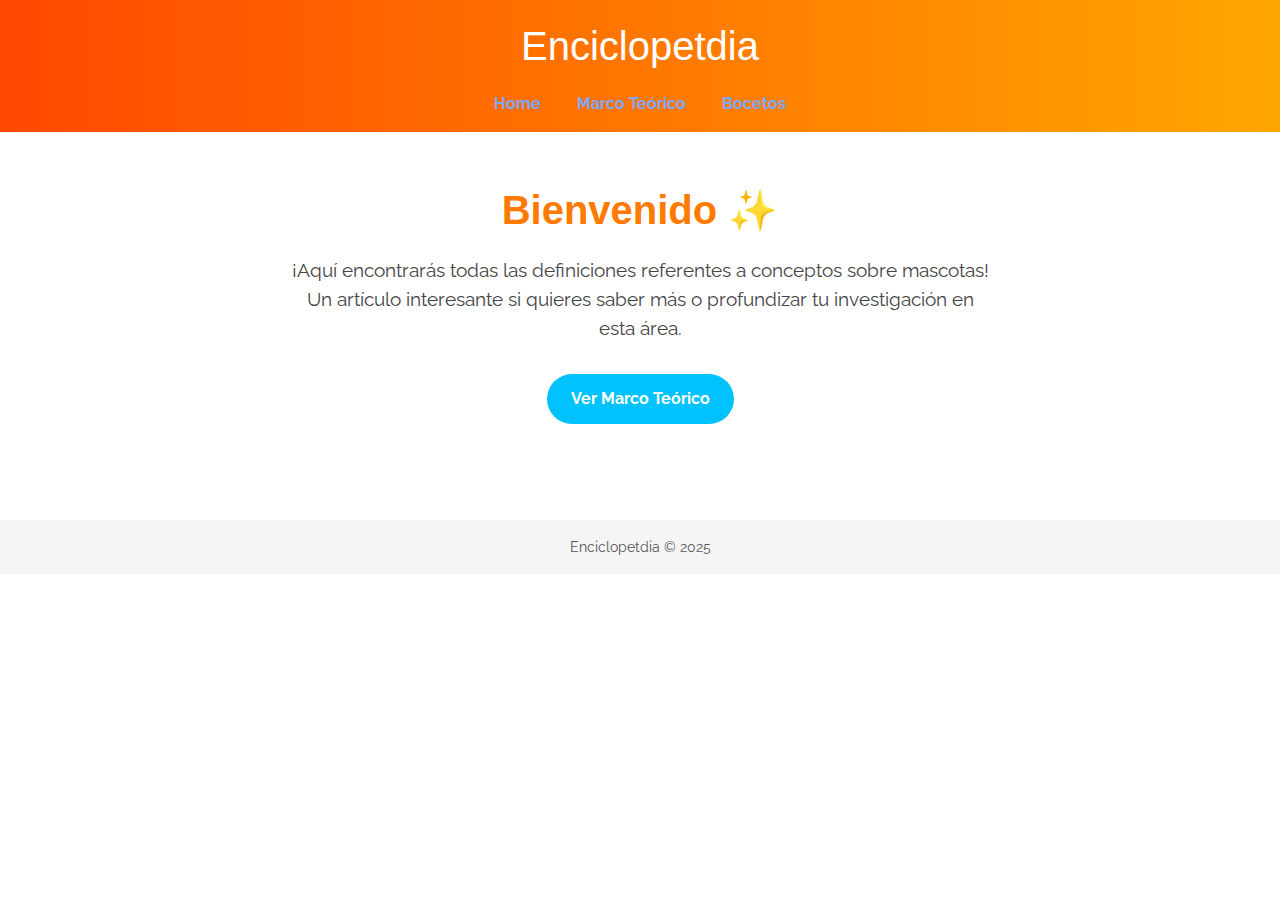
<file: index.html>
<!DOCTYPE html>
<html lang="es">
    <head>
        <meta charset="UTF-8">
        <meta name="description" content="Enciclopetdia wiki">
        <meta name="keywords" content="mascotas, adopción, cuidados, higiene. limpieza, paseo, peludo, correa, perro, gato, ave, dueño,
        animal, humano, doméstico, alimento, arenero, desechos, ropa, accesorios, pechera, croqueta">
        <meta name="viewport" content="width=device-width, initial-scale=1.0">
        <title>Enciclopetdia-wiki</title>
        <link rel="stylesheet" href="css/estilos.css">

        <!----Tipografías para la página-->
        <link href="https://fonts.googleapis.com/css2?family=Raleway:ital,wght@0,100..900;1,100..900&family=Viga&display=swap" rel="stylesheet  ">

    </head>

    <body>
            <!-----Cabecera----->
        <header>
          <h1>Enciclopetdia</h1>
             <nav>
                <a href="index.html">Home</a>   
                <a href="marco.html">Marco Teórico</a>
                <a href="bocetos.html">Bocetos</a>
             </nav>
        </header>

            <!-----Entrada de Home----->

        <section class="home-container">
            <h1>Bienvenido ✨</h1>
        <p>¡Aquí encontrarás todas las definiciones referentes a conceptos sobre mascotas!
            <br>
            Un artículo interesante si quieres saber más o profundizar tu investigación en esta área.</brZ>
        </p>
            <a href="marco.html" class="btn-main">Ver Marco Teórico</a>
        </section>

    <footer>
        <p>Enciclopetdia © 2025</p>
    </footer>





    </body>
</html>
</file>
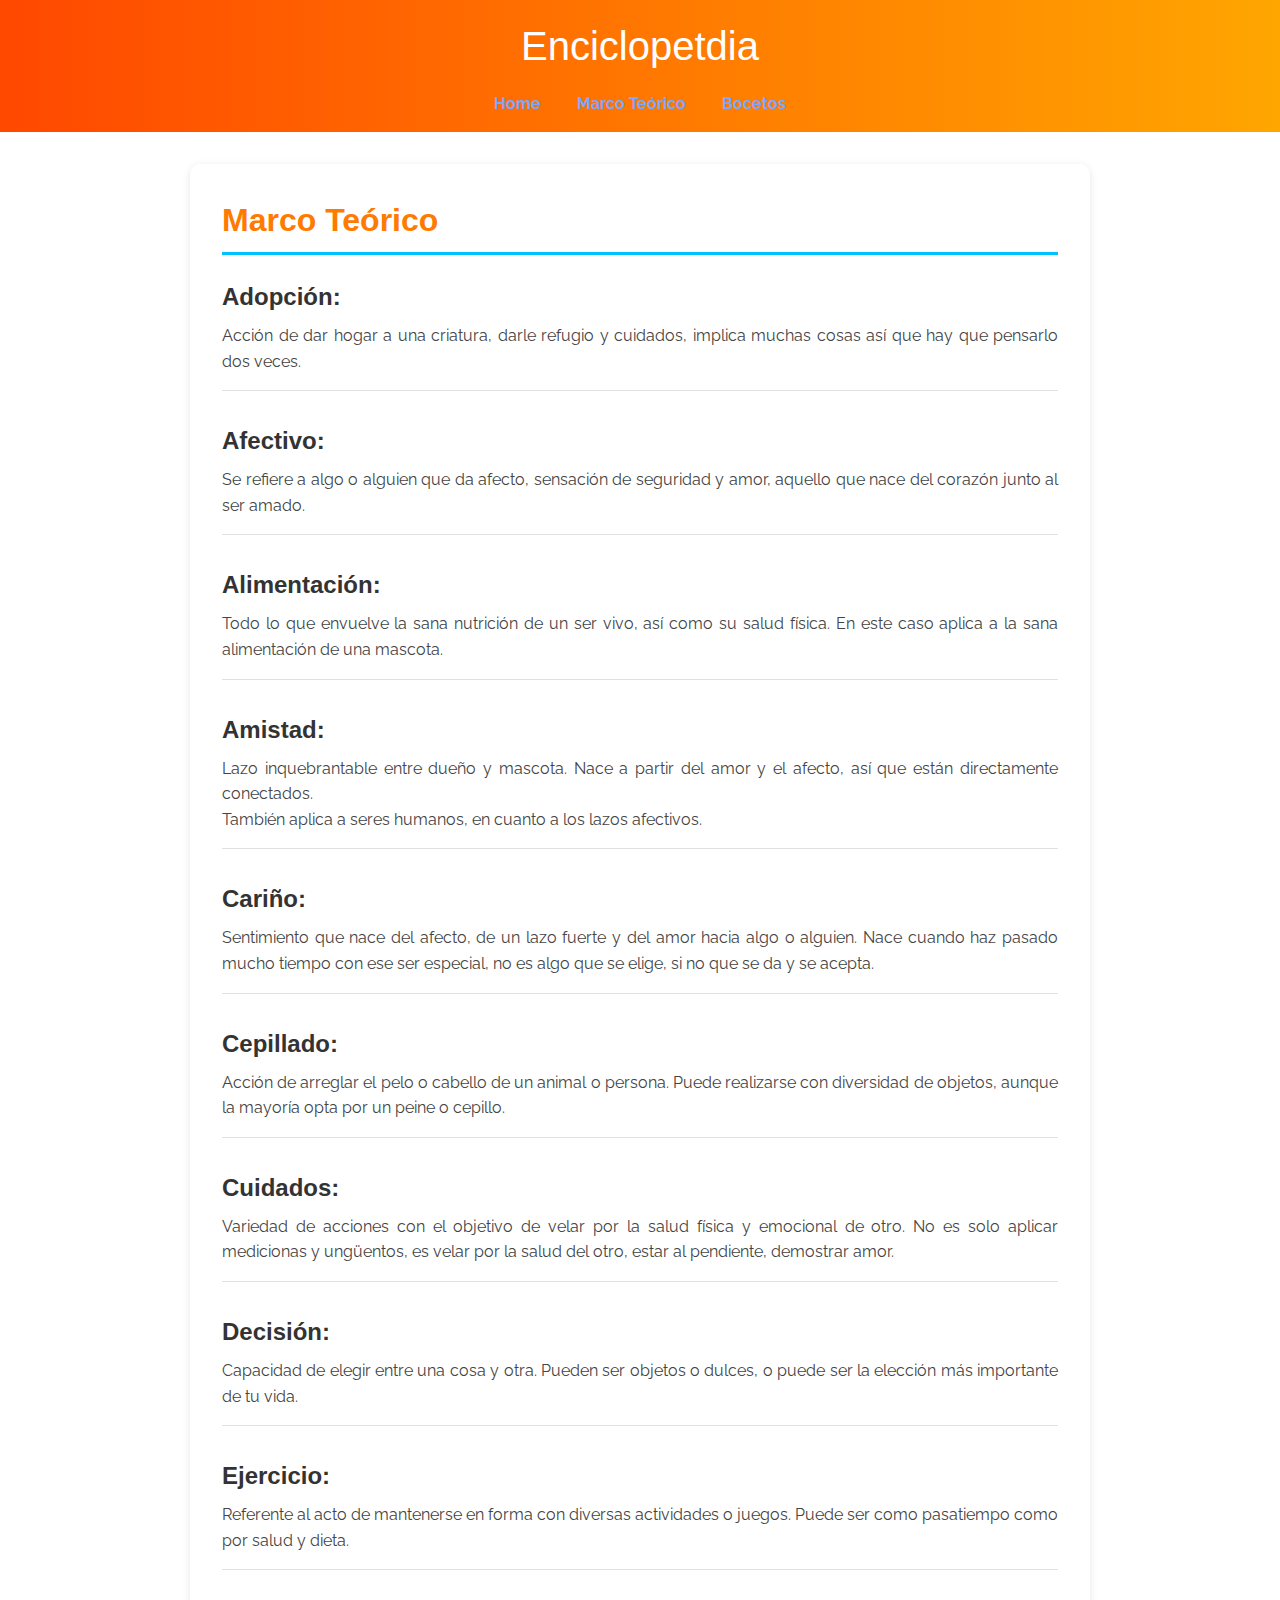
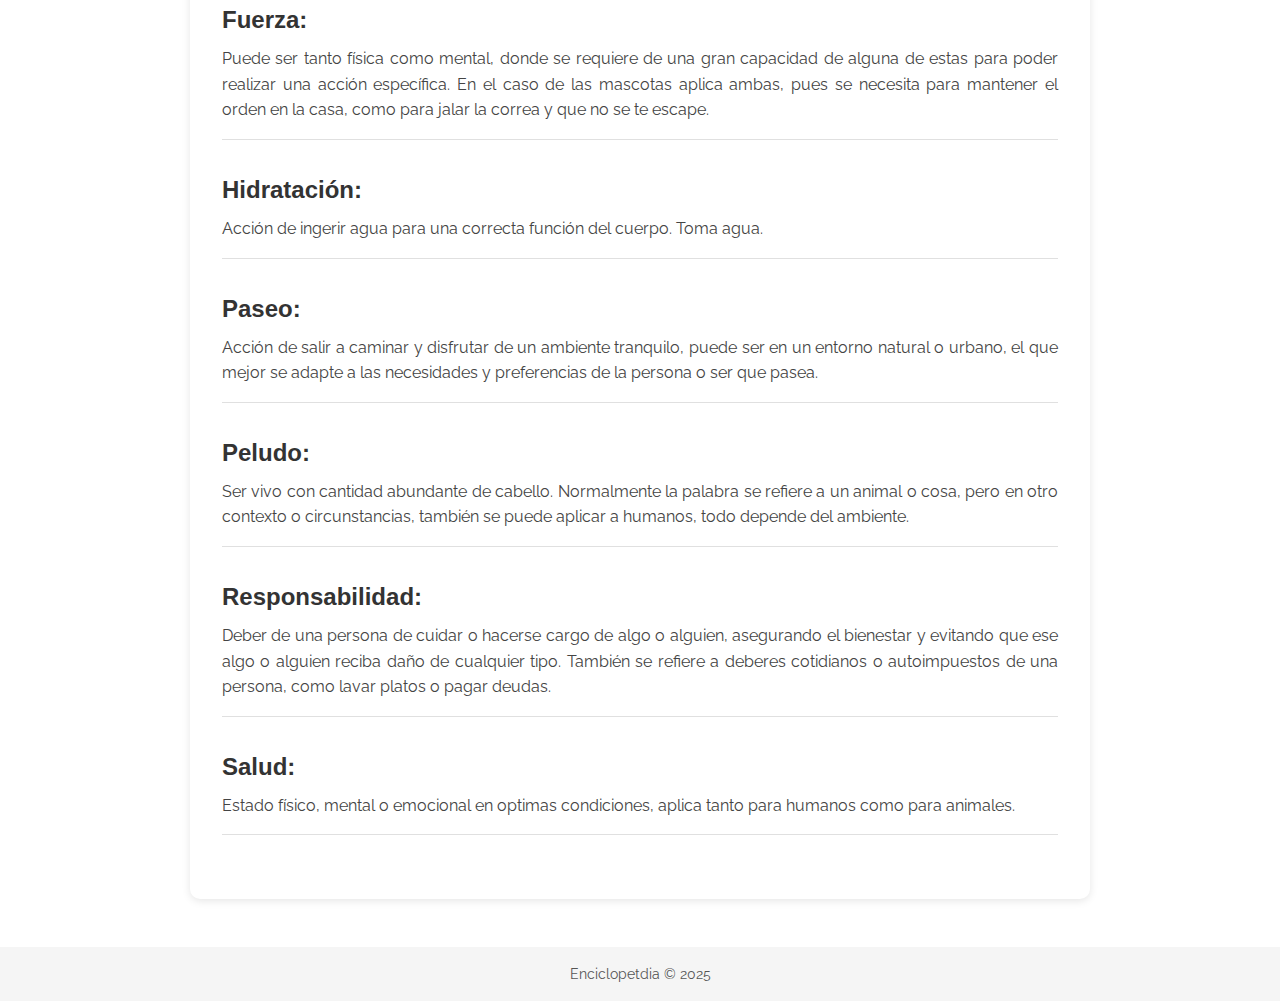
<file: marco.html>
<!DOCTYPE html>
<html lang="es">
    <head>
        <meta charset="UTF-8">
        <meta name="description" content="Enciclopetdia wiki">
        <meta name="keywords" content="mascotas, adopción, cuidados, higiene. limpieza, paseo, peludo, correa, perro, gato, ave, dueño,
        animal, humano, doméstico, alimento, arenero, desechos, ropa, accesorios, pechera, croqueta">      
        <meta name="viewport" content="width=device-width, initial-scale=1.0">
        <title>Marco Teórico</title>
        <link rel="stylesheet" href="css/estilos-del-marco.css">
        
        <!----Tipografías para la página-->
        <link href="https://fonts.googleapis.com/css2?family=Raleway:ital,wght@0,100..900;1,100..900&family=Viga&display=swap" rel="stylesheet  ">
    
    </head>

    <body>

        <header>
            <h1>Enciclopetdia</h1>
                <nav>
                <a href="index.html">Home</a>
                <a href="marco.html">Marco Teórico</a>
                <a href="bocetos.html">Bocetos</a>
                </nav>
        </header>

        <section class="content">
            <h2>Marco Teórico</h2>

            <!-- Ejemplo de definición -->
            <article class="article">
            <h3>Adopción:</h3>
            <p>
                Acción de dar hogar a una criatura, darle refugio y cuidados, implica muchas cosas así que hay que pensarlo dos veces.
            </p>
            </article>

            <article class="article">
            <h3>Afectivo:</h3>
            <p>
                Se refiere a algo o alguien que da afecto, sensación de seguridad y amor, aquello que nace del corazón junto al ser amado.
            </p>
            </article>

            <article class="article">
            <h3>Alimentación:</h3>
            <p>
                 Todo lo que envuelve la sana nutrición de un ser vivo, así como su salud física. En este caso aplica a la sana alimentación
                 de una mascota.
            </p>
            </article>

            <article class="article">
            <h3>Amistad:</h3>
            <p>
                 Lazo inquebrantable entre dueño y mascota. Nace a partir del amor y el afecto, así que están directamente conectados.
                 <br>También aplica a seres humanos, en cuanto a los lazos afectivos.
            </p>
            </article>

            <article class="article">
            <h3>Cariño:</h3>
            <p>
                 Sentimiento que nace del afecto, de un lazo fuerte y del amor hacia algo o alguien. Nace cuando haz pasado mucho tiempo
                 con ese ser especial, no es algo que se elige, si no que se da y se acepta.
            </p>
            </article>

            <article class="article">
            <h3>Cepillado:</h3>
            <p>
                 Acción de arreglar el pelo o cabello de un animal o persona. Puede realizarse con diversidad de objetos, aunque
                 la mayoría opta por un peine o cepillo.
            </p>
            </article>

            <article class="article">
            <h3>Cuidados:</h3>
            <p>
                Variedad de acciones con el objetivo de velar por la salud física y emocional de otro. No es solo aplicar medicionas
                y ungüentos, es velar por la salud del otro, estar al pendiente, demostrar amor.
            </p>
            </article>

            <article class="article">
            <h3>Decisión:</h3>
            <p>
                Capacidad de elegir entre una cosa y otra. Pueden ser objetos o dulces, o puede ser la elección más importante de tu vida.
            </p>
            </article>

            <article class="article">
            <h3>Ejercicio:</h3>
            <p>
                Referente al acto de mantenerse en forma con diversas actividades o juegos. Puede ser como pasatiempo como por salud y dieta.
            </p>
            </article>

            <article class="article">
            <h3>Fuerza:</h3>
            <p>
                Puede ser tanto física como mental, donde se requiere de una gran capacidad de alguna de estas para poder realizar una
                acción específica. En el caso de las mascotas aplica ambas, pues se necesita para mantener el orden en la casa, como
                para jalar la correa y que no se te escape.
            </p>
            </article>

            <article class="article">
            <h3>Hidratación:</h3>
            <p>
                Acción de ingerir agua para una correcta función del cuerpo. Toma agua.
            </p>
            </article>

            <article class="article">
            <h3>Paseo:</h3>
            <p>
                Acción de salir a caminar y disfrutar de un ambiente tranquilo, puede ser en un entorno natural o urbano, el que mejor
                se adapte a las necesidades y preferencias de la persona o ser que pasea.
            </p>
            </article>

            <article class="article">
            <h3>Peludo:</h3>
            <p>
                Ser vivo con cantidad abundante de cabello. Normalmente la palabra se refiere a un animal o cosa, pero en otro contexto
                o circunstancias, también se puede aplicar a humanos, todo depende del ambiente.
            </p>
            </article>

            <article class="article">
            <h3>Responsabilidad:</h3>
            <p>
                Deber de una persona de cuidar o hacerse cargo de algo o alguien, asegurando el bienestar y evitando que ese algo o alguien
                reciba daño de cualquier tipo. También se refiere a deberes cotidianos o autoimpuestos de una persona, como lavar platos o
                pagar deudas.
            </p>
            </article>

            <article class="article">
            <h3>Salud:</h3>
            <p>
                Estado físico, mental o emocional en optimas condiciones, aplica tanto para humanos como para animales. 
            </p>
            </article>

        </section>

        <footer>
            <p>Enciclopetdia © 2025</p>
        </footer>


    </body>
</html>
</file>
<file: css/estilos.css>
*{
    margin: 0;
    padding: 0;
    box-sizing: border-box;
}

body {
    font-family: "Raleway", sans-serif;
    line-height: 1.5;
    background-color: #ffffff;
    color: #333;
    margin: 0;
    padding: 0;
}

h1, h2, h3, h4, h5, h6 {
    font-family: "Raleaway", sans-serif;
}

header {
    background: linear-gradient(90deg, #ff4800, #ffa600);
    color: #ffffff;
    text-align: center;
    padding: 1rem 2rem;

}

header h1 {
    font-size: 2.5rem;
    margin-bottom: 1rem;
    font-family: "Bahiana", sans-serif;
    font-weight: 500;
}

nav ul {
    list-style: none;
    display: flex;
    justify-content: center;
    gap: 2rem;
    margin-top: 0.5rem;

}

nav a {
    color: #7ca6ff;
    text-decoration: none;
    font-weight: bold;
    margin: 0 1rem;
    transition: color 0.3s ease;
}

nav a:hover {
    color: #ffd966;
}

.features {
    display: flex;
    justify-content: center;
    gap: 2rem;
    padding: 4rem 2rem;
    background-color: white;
}

.home-container {
  display: flex;
  flex-direction: column;
  align-items: center;
  justify-content: center;
  padding: 3rem 2rem;
  text-align: center;
}

.home-container h1 {
  font-size: 2.5rem;
  color: #ff7a00; /* naranja */
  margin-bottom: 1rem;
}

.home-container p {
  max-width: 700px;
  font-size: 1.2rem;
  color: #444;
  margin-bottom: 2rem;
}


/*idk*/


.btn-main {
  background: #00c2ff; /* celeste */
  color: white;
  padding: 0.8rem 1.5rem;
  border-radius: 25px;
  text-decoration: none;
  font-weight: bold;
  transition: background 0.3s ease, transform 0.2s ease;
}

.btn-main:hover {
  background: #009ed6; /* celeste más oscuro */
  transform: scale(1.05);
}



/*adadsadf*/

footer {
  margin-top: 3rem;
  padding: 1rem;
  background: #f5f5f5;
  text-align: center;
  font-size: 0.9rem;
  color: #555;
}
</file>
<file: css/estilos-del-marco.css>
/* =================== Estilos Marco Teórico =================== */

*{
    margin: 0;
    padding: 0;
    box-sizing: border-box;
}

body {
    font-family: "Raleway", sans-serif;
    line-height: 1.5;
    background-color: #ffffff;
    color: #333;
    margin: 0;
    padding: 0;
}

h1, h2, h3, h4, h5, h6 {
    font-family: "Raleaway", sans-serif;
}

header {
    background: linear-gradient(90deg, #ff4800, #ffa600);
    color: #ffffff;
    text-align: center;
    padding: 1rem 2rem;

}

header h1 {
    font-size: 2.5rem;
    margin-bottom: 1rem;
    font-family: "Bahiana", sans-serif;
    font-weight: 500;
}

nav ul {
    list-style: none;
    display: flex;
    justify-content: center;
    gap: 2rem;
    margin-top: 0.5rem;

}

nav a {
    color: #7ca6ff;
    text-decoration: none;
    font-weight: bold;
    margin: 0 1rem;
    transition: color 0.3s ease;
}

nav a:hover {
    color: #ffd966;
}

.content {
  max-width: 900px;
  margin: 2rem auto;
  padding: 2rem;
  background: #ffffff;
  border-radius: 10px;
  box-shadow: 0 2px 8px rgba(0,0,0,0.1);
}

.content h2 {
  font-size: 2rem;
  color: #ff7a00;
  border-bottom: 3px solid #00c2ff;
  padding-bottom: 0.5rem;
  margin-bottom: 1.5rem;
}

/* ============ Definiciones ============ */
.article {
  margin-bottom: 2rem;
  padding-bottom: 1rem;
  border-bottom: 1px solid #e0e0e0;
}

.article h3 {
  font-size: 1.5rem;
  color: #333;
  margin-bottom: 0.5rem;
}

.article p {
  font-size: 1rem;
  line-height: 1.6;
  color: #444;
  text-align: justify;
}

.concepto {
  display: flex;
  align-items: flex-start;
  gap: 1rem;
}

.concepto img {
  max-width: 150px;
  border-radius: 8px;
  box-shadow: 0 2px 6px rgba(0,0,0,0.2);
}

/* ================ División bonita y pie ================= */
.content a {
  color: #00c2ff;
  text-decoration: none;
}

.content a:hover {
  text-decoration: underline;
}

footer {
  margin-top: 3rem;
  padding: 1rem;
  background: #f5f5f5;
  text-align: center;
  font-size: 0.9rem;
  color: #555;
}
</file>
